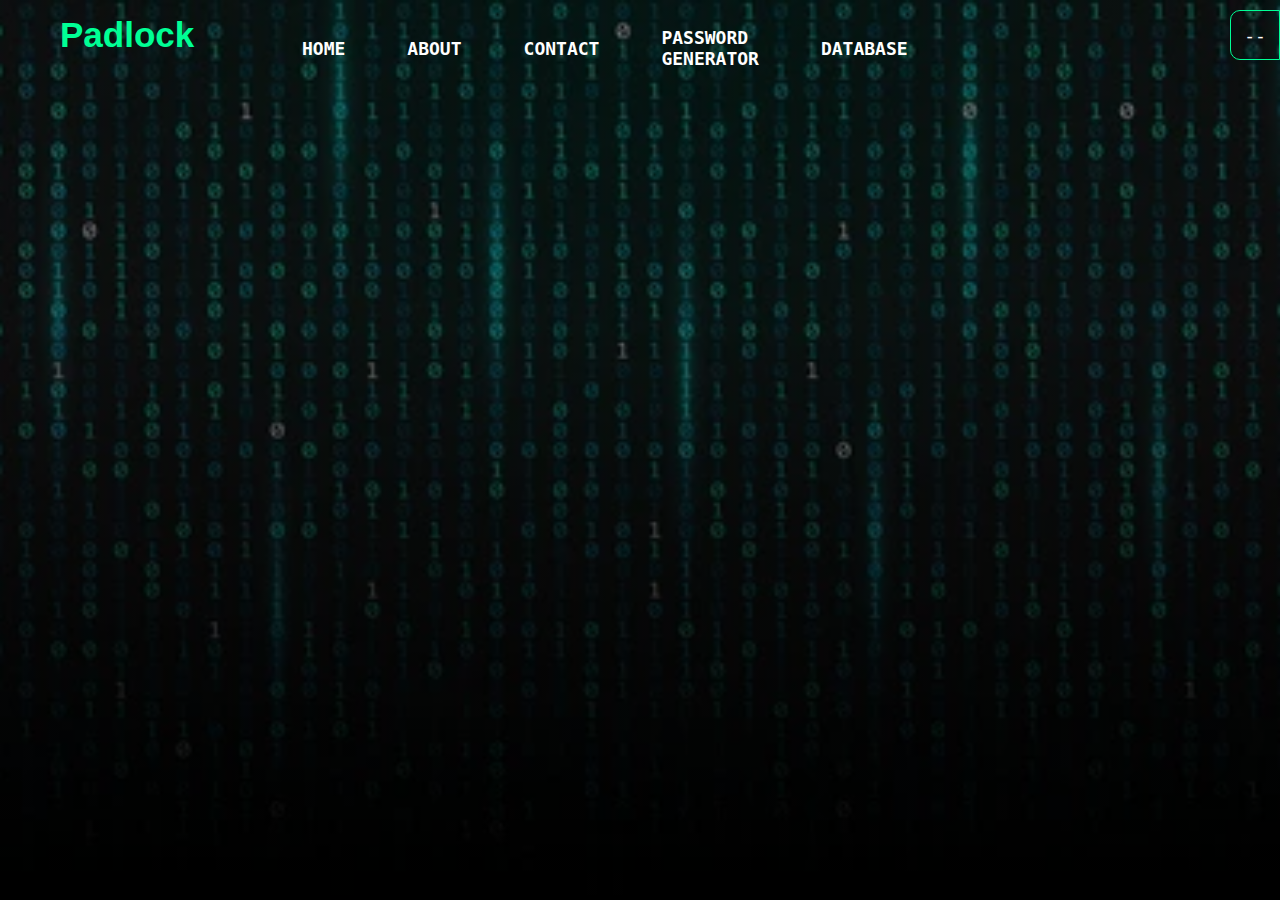
<file: public/index.html>
<!DOCTYPE html>
<html lang="en">
<head>
    <title>Webpage</title>
    <link rel="stylesheet" href="styleHome.css" href="contact.html" href="aboutUs.html" href="Passwordgen.html" href="index.html" href="PasswordReset.html"> 
</head>
<body>

    <div class="dropdown" style="float:right;">
        <button class="dropbtn">--</button>
        <div class="dropdown-content">
          <a href="PasswordReset.html">Reset password</a>
          <a href="signin.html">Log Out</a>
        </div>
      </div>
      
    <div class="main">
        <div class="navbar">
            <div class="icon">
                <h2 class="logo">Padlock</h2>
            </div>

            <div class="menu">
                <ul>
                    <li><a href="home.html">HOME</a></li>
                    <li><a href="aboutUs.html">ABOUT</a></li>
                    <li><a href="contact.html">CONTACT</a></li>
                    <li><a href="Passwordgen.html">PASSWORD GENERATOR</a></li>
                    <li><a href="#">DATABASE</a></li>
                </ul>
            </div>

            

        </div> 

        <!-- <div class="content">
            <h1>Padlock <br><span>Database</span> </h1>
            
            </b><br/>
            <table class="content-table">
           <thead>
            <tr>
              <th>ID</th>
              <th>NAME</th>
              <th>PASSWORD</th>
              <th></th>
            </tr>
          </thead>
          <tbody>
            <tr>
              <td>1</td>
              <td></td>
              <td></td>
              <td><button type="delete">DELETE</button></td>
            </tr>
            <tr class="active-row">
              <td>2</td>
              <td></td>
              <td></td>
              <td><button type="delete">DELETE</button></td>
            </tr>
            <tr>
              <td>3</td>
              <td></td>
              <td></td>
              <td><button type="delete">DELETE</button></td>
            </tr>
          </tbody>
        </table> 

          
        </div> -->
        <div class="content">
        <br></br>
        <div id="root"></div>
        </div>
    </div>


    
</body>
</html>
</file>
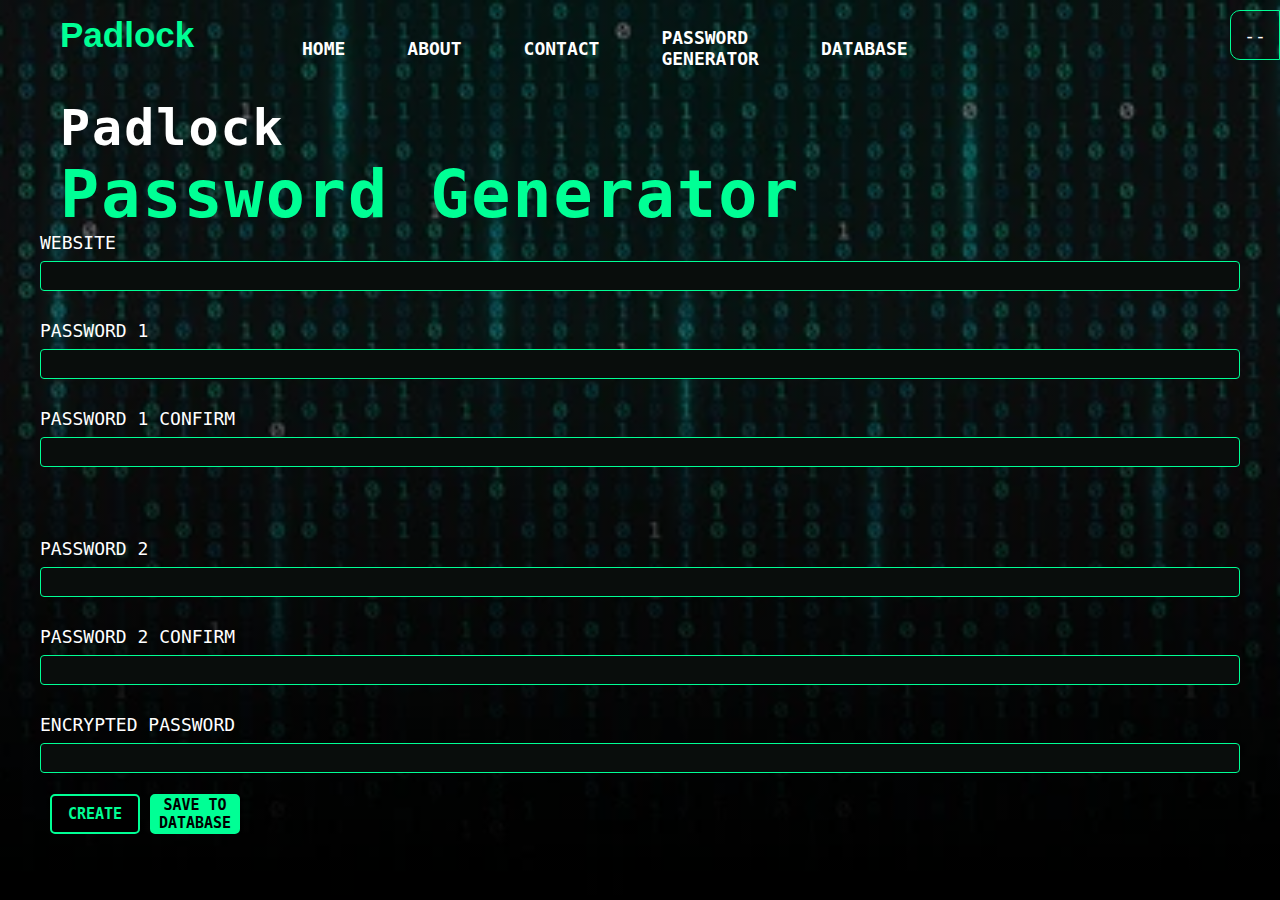
<file: public/Passwordgen.html>
<!DOCTYPE html>
<html lang="en">
<head>
    <title>Webpage</title>
    <link rel="stylesheet" href="styleHome.css" href="contact.html" href="aboutUs.html" href="index.html" href="index.html" href="PasswordReset.html"> 
</head>
<body>

    <div class="dropdown" style="float:right;">
        <button class="dropbtn">--</button>
        <div class="dropdown-content">
          <a href="PasswordReset.html">Reset password</a>
          <a href="signin.html">Log Out</a>
        </div>
      </div>
      
    <div class="main">
        <div class="navbar">
            <div class="icon">
                <h2 class="logo">Padlock</h2>
            </div>

            <div class="menu">
                <ul>
                    <li><a href="home.html">HOME</a></li>
                    <li><a href="aboutUs.html">ABOUT</a></li>
                    <li><a href="contact.html">CONTACT</a></li>
                    <li><a href="#">PASSWORD GENERATOR</a></li>
                    <li><a href="index.html">DATABASE</a></li>
                </ul>
            </div>

           

        </div> 

        <div class="content">
            <h1>Padlock <br><span>Password Generator</span> </h1>
            
            <form>
                <label>
                      WEBSITE
                    <input type="text" id= "web" name="username" minlength="3" maxlength="20" required>
                </label>
                <br/><br/>
                <label>
                    PASSWORD 1
                    <input type="text" id="pass1"name="username" minlength="3" maxlength="20" required>
                </label>
                 <br/><br/>
                <label>
                    PASSWORD 1 CONFIRM
                    <input type="text" id="pass1c"name="username" minlength="3" maxlength="20" required>
                </label>
                 <br/><br/>
                 <br/><br/>
                <label>
                    PASSWORD 2
                    <input type="text" id="pass2" name="username" minlength="3" maxlength="20" required>
                </label>
                 <br/><br/>
                <label>
                    PASSWORD 2 CONFIRM
                    <input type="text" id="pass2c"name="username" minlength="3" maxlength="20" required>
                </label>
                 <br/><br/>

                <label>ENCRYPTED PASSWORD
                    <input type="text" id="encrypted">
                </label>
                <div class="Create button">
                    <button type= "button" class="btn3" onclick="encrypt()">CREATE</button></div>
                    <div class="SaveToDatabase button">
                        <button class="btn4" onclick="alert('Encrypted Password Saved to Database!')">SAVE TO DATABASE</button></div>
                 
            </form>
                
        </div>
    </div>
    <script src="index.js"></script>


    
</body>
</html>
</file>
